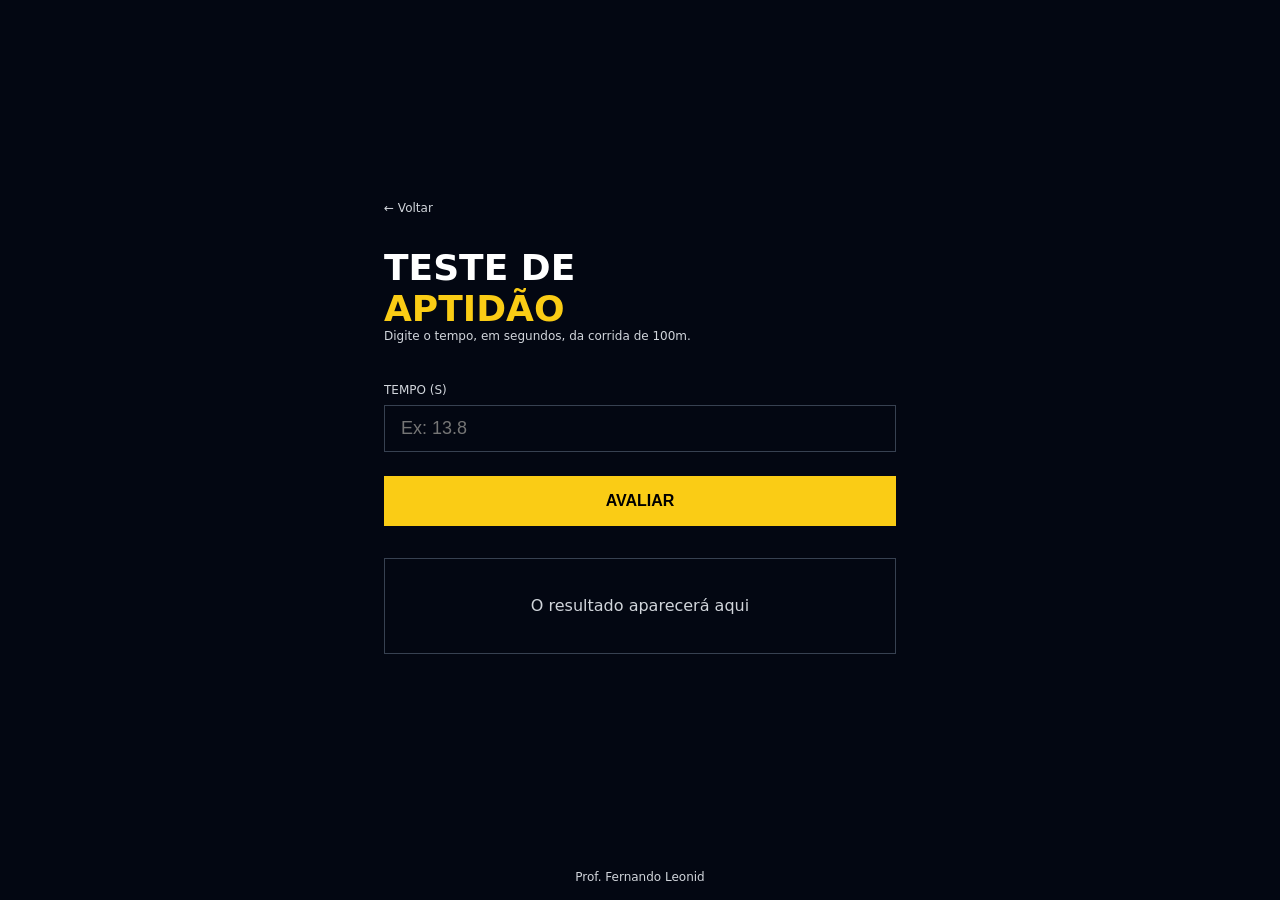
<file: 01-teste-aptidao/index.html>
<!DOCTYPE html>
<html lang="pt-BR">

<head>
  <meta charset="UTF-8" />
  <meta name="viewport" content="width=device-width, initial-scale=1.0" />
  <title>Teste de Aptidão</title>
  <link rel="stylesheet" href="style.css" />
  <script src="./app.js"></script>
</head>

<body>
  <main>
    <div class="conteudo">
      <a href="../index.html" class="voltar">← Voltar</a>

      <h1>
        Teste de <span>Aptidão</span>
      </h1>
      <p class="descricao">
        Digite o tempo, em segundos, da corrida de 100m.
      </p>

      <label>Tempo (s)</label>
      <input id="tempo" type="number" placeholder="Ex: 13.8 "/>

      <button onclick="avaliar()">Avaliar</button>

      <div id="resultado" class="resultado">
        O resultado aparecerá aqui
      </div>
    </div>
  </main>

  <footer>
    <p>Prof. Fernando Leonid</p>
  </footer>
</body>

</html>
</file>
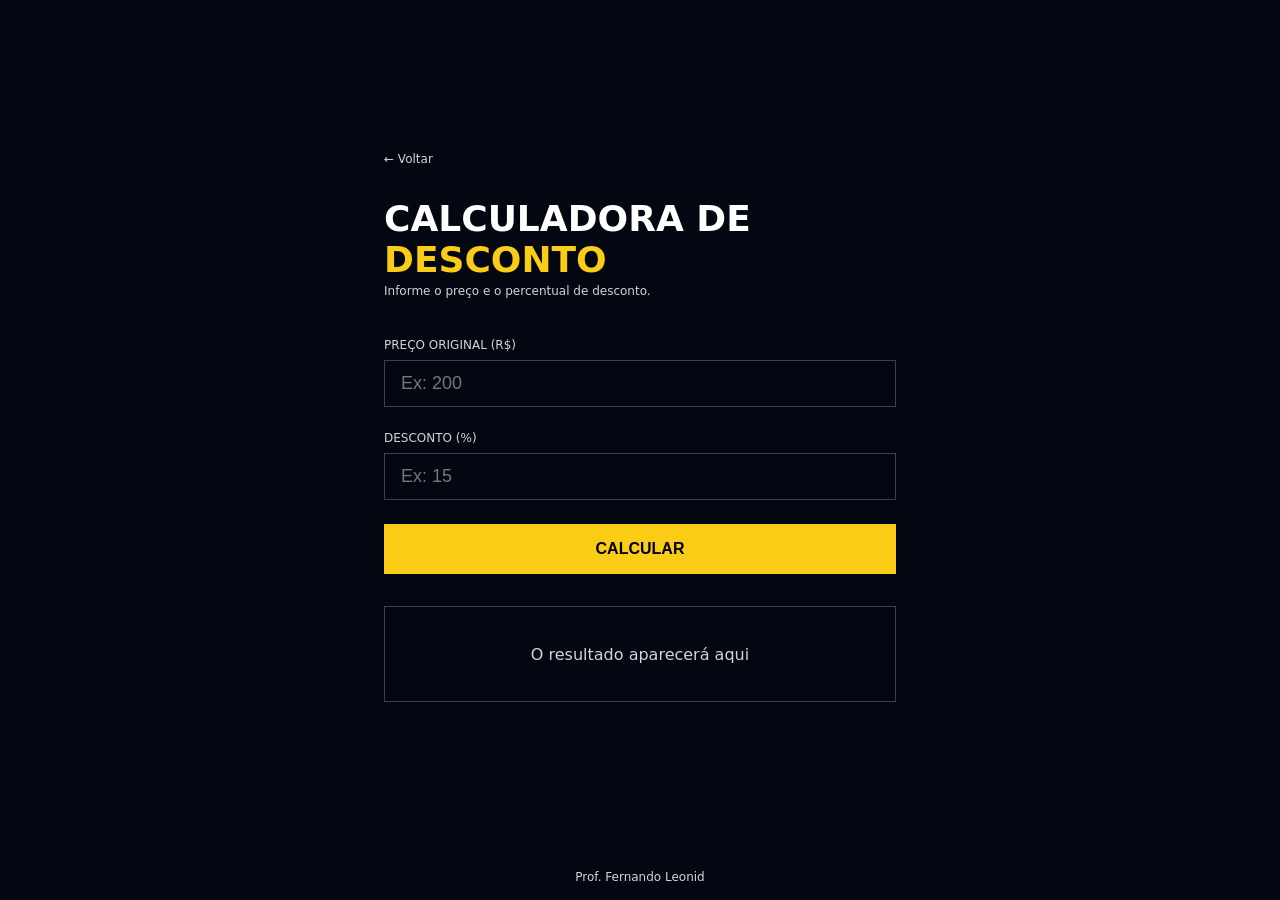
<file: 02-calculadora-desconto/index.html>
<!DOCTYPE html>
<html lang="pt-BR">

<head>
  <meta charset="UTF-8" />
  <meta name="viewport" content="width=device-width, initial-scale=1.0" />
  <title>Calculadora de Desconto</title>
  <script src="app.js"defer></script>
  <link rel="stylesheet" href="style.css" />
</head>

<body>

  <main>
    <div class="conteudo">

      <a href="../index.html" class="voltar">← Voltar</a>

      <h1>Calculadora de <span>Desconto</span></h1>
      <p class="descricao">Informe o preço e o percentual de desconto.</p>

      <label>Preço Original (R$)</label>
      <input id="preco" type="number" placeholder="Ex: 200" />

      <label>Desconto (%)</label>
      <input id="desconto" type="number" placeholder="Ex: 15" />

      <button onclick="calcularDesconto()">Calcular</button>

      <div id="resultado" class="resultado">
        O resultado aparecerá aqui
      </div>

    </div>
  </main>

  <footer>
    <p>Prof. Fernando Leonid</p>
  </footer>

</body>

</html>
</file>
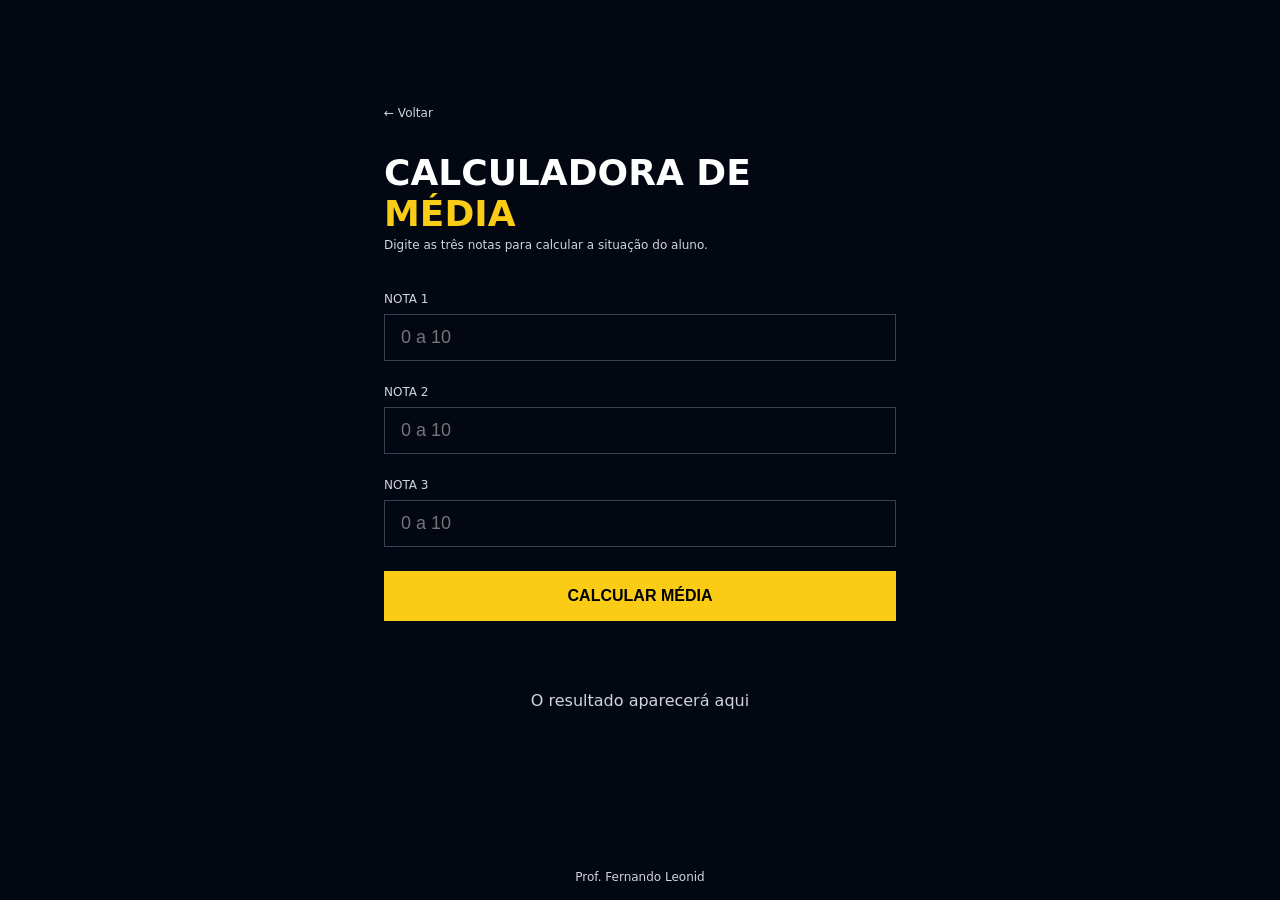
<file: 03-calculadora-media/index.html>
<!DOCTYPE html>
<html lang="pt-BR">

<head>
  <meta charset="UTF-8" />
  <meta name="viewport" content="width=device-width, initial-scale=1.0" />
  <title>Calculadora de Média</title>
  <script src="./app.js " defer></script>
  <link rel="stylesheet" href="style.css" />
</head>

<body>

  <main>
    <div class="conteudo">

      <a href="../index.html" class="voltar">← Voltar</a>

      <h1>
        Calculadora de
        <span>Média</span>
      </h1>
      <p class="descricao">Digite as três notas para calcular a situação do aluno.</p>

      <label>Nota 1</label>
      <input id="nota1" type="number" placeholder="0 a 10" />

      <label>Nota 2</label>
      <input id="nota2" type="number" placeholder="0 a 10" />

      <label>Nota 3</label>
      <input id="nota3" type="number" placeholder="0 a 10" />

      <button onclick="calcularMedia()">Calcular Média</button>

      <div id="resultado" class="resultado">
        O resultado aparecerá aqui
      </div>

    </div>
  </main>

  <footer>
    <p>Prof. Fernando Leonid</p>
  </footer>

</body>

</html>
</file>
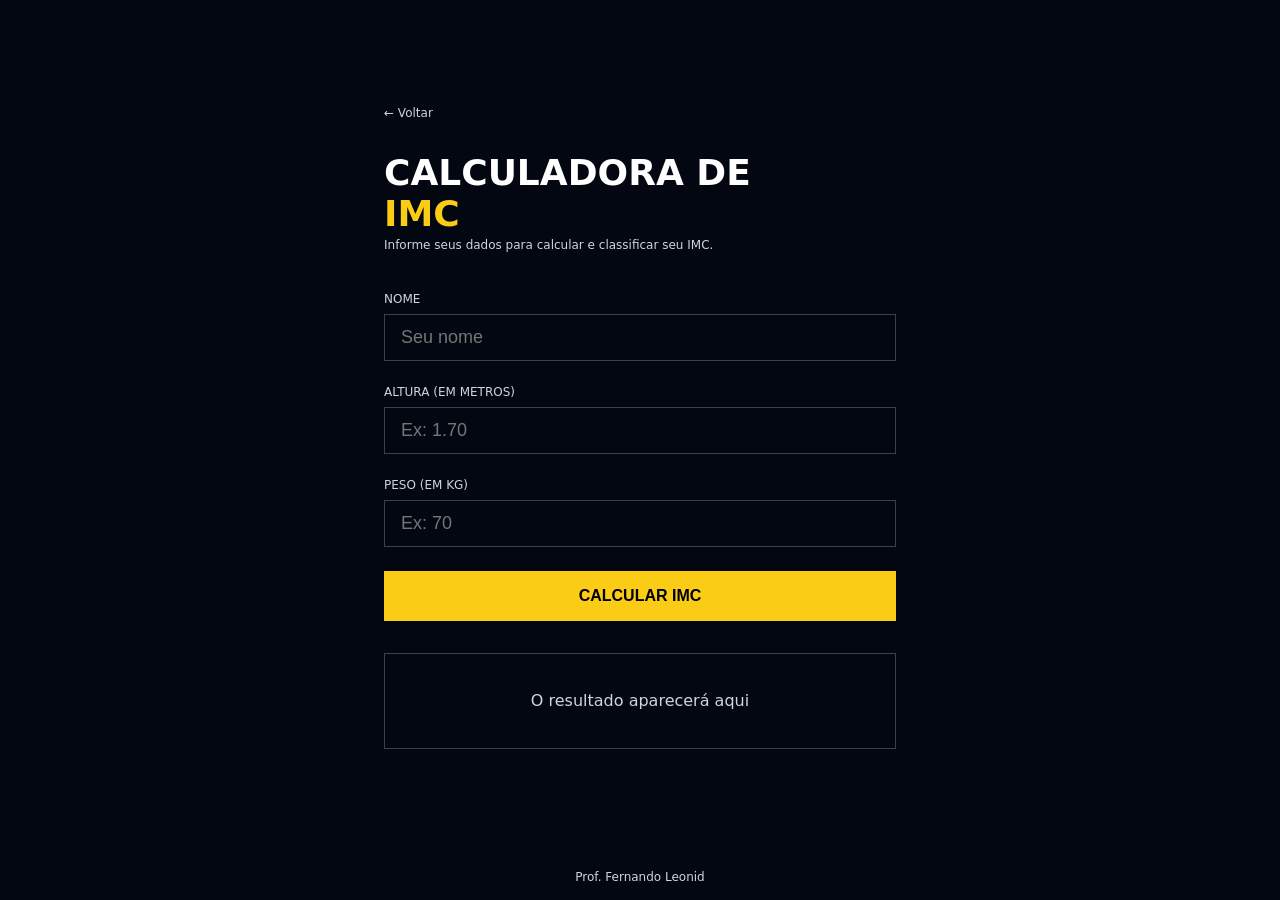
<file: 04-calculadora-imc/index.html>
<!DOCTYPE html>
<html lang="pt-BR">

<head>
  <meta charset="UTF-8" />
  <meta name="viewport" content="width=device-width, initial-scale=1.0" />
  <title>Calculadora de IMC</title>
  <link rel="stylesheet" href="style.css" />
  <script src="./app.js" defer></script>
</head>

<body>

  <main>
    <div class="conteudo">

      <a href="../index.html" class="voltar">← Voltar</a>

      <h1>
        Calculadora de
        <span>IMC</span>
      </h1>
      <p class="descricao">Informe seus dados para calcular e classificar seu IMC.</p>

      <label>Nome</label>
      <input id="nomeUser" type="text" placeholder="Seu nome" />

      <label>Altura (em metros)</label>
      <input id="altura" type="number" placeholder="Ex: 1.70" step="0.01" />

      <label>Peso (em kg)</label>
      <input id="peso" type="number" placeholder="Ex: 70" />

      <button onclick="calcularIMC()">Calcular IMC</button>

      <div id="resultado" class="resultado">
        O resultado aparecerá aqui
      </div>

    </div>
  </main>

  <footer>
    <p>Prof. Fernando Leonid</p>
  </footer>

</body>

</html>
</file>
<file: 01-teste-aptidao/style.css>
* {
  margin: 0;
  padding: 0;
  box-sizing: border-box;
}

body {
  background-color: #030712;
  min-height: 100vh;
  display: flex;
  flex-direction: column;
  font-family: system-ui, sans-serif;
}

main {
  flex: 1;
  display: flex;
  align-items: center;
  justify-content: center;
  padding: 2rem;
}

.conteudo {
  width: 100%;
  max-width: 32rem;
}

.voltar {
  display: block;
  margin-bottom: 2rem;
  color: #d1d5db;
  font-size: 0.75rem;
  text-decoration: none;
  transition: color 0.2s;
}

.voltar:hover {
  color: #facc15;
}

h1 {
  display: flex;
  flex-direction: column;
  font-size: 2.25rem;
  font-weight: 900;
  color: #fff;
  text-transform: uppercase;
}

h1 span {
  color: #facc15;
}

.descricao {
  margin-bottom: 2.5rem;
  color: #d1d5db;
  font-size: 0.75rem;
}

label {
  display: block;
  margin-bottom: 0.5rem;
  color: #d1d5db;
  font-size: 0.75rem;
  text-transform: uppercase;
}

input {
  width: 100%;
  padding: 0.75rem 1rem;
  margin-bottom: 1.5rem;
  color: #fff;
  font-size: 1.125rem;
  background: transparent;
  border: 1px solid #374151;
  outline: none;
  transition: border-color 0.2s;
}

input:focus {
  border-color: #facc15;
}

button {
  width: 100%;
  padding: 1rem;
  margin-bottom: 2rem;
  color: #000;
  font-weight: 900;
  font-size: 1rem;
  background-color: #facc15;
  border: none;
  text-transform: uppercase;
  cursor: pointer;
  transition: background-color 0.2s;
}

button:hover {
  background-color: #fde047;
}

.resultado {
  display: flex;
  min-height: 6rem;
  padding: 1.5rem;
  text-align: center;
  color: #d1d5db;
  border: 1px solid #374151;
  align-items: center;
  justify-content: center;
}

.resultado.apto{
  border:  2px solid #14532d;
  box-shadow: 0 0 8px #14532d;
}

.resultado.nao-apto{
  border:  2px solid #7f1d1d;
  box-shadow: 0 0 8px #7f1d1d;
}

footer {
  display: flex;
  align-items: flex-end;
  justify-content: center;
}

footer p {
  color: #d1d5db;
  font-size: 0.75rem;
  text-align: center;
  padding: 1rem;
}
</file>
<file: 02-calculadora-desconto/style.css>
* {
  margin: 0;
  padding: 0;
  box-sizing: border-box;
}

body {
  background-color: #030712;
  min-height: 100vh;
  display: flex;
  flex-direction: column;
  font-family: system-ui, sans-serif;
}

main {
  flex: 1;
  display: flex;
  align-items: center;
  justify-content: center;
  padding: 2rem;
}

.conteudo {
  width: 100%;
  max-width: 32rem;
}

.voltar {
  display: block;
  margin-bottom: 2rem;
  color: #d1d5db;
  font-size: 0.75rem;
  text-decoration: none;
  transition: color 0.2s;
}

.voltar:hover {
  color: #facc15;
}

h1 {
  font-size: 2.25rem;
  font-weight: 900;
  color: #fff;
  text-transform: uppercase;
  margin-bottom: 0.25rem;
}

h1 span {
  color: #facc15;
}

.descricao {
  color: #d1d5db;
  font-size: 0.75rem;
  margin-bottom: 2.5rem;
}

label {
  display: block;
  margin-bottom: 0.5rem;
  color: #d1d5db;
  font-size: 0.75rem;
  text-transform: uppercase;
}

input {
  width: 100%;
  padding: 0.75rem 1rem;
  margin-bottom: 1.5rem;
  color: #fff;
  font-size: 1.125rem;
  background: transparent;
  border: 1px solid #374151;
  outline: none;
  transition: border-color 0.2s;
}

input:focus {
  border-color: #facc15;
}

button {
  width: 100%;
  padding: 1rem;
  margin-bottom: 2rem;
  color: #000;
  font-weight: 900;
  font-size: 1rem;
  background-color: #facc15;
  border: none;
  text-transform: uppercase;
  cursor: pointer;
  transition: background-color 0.2s;
}

button:hover {
  background-color: #fde047;
}

.resultado {
  display: flex;
  min-height: 6rem;
  padding: 1.5rem;
  text-align: center;
  color: #d1d5db;
  border: 1px solid #374151;
  align-items: center;
  justify-content: center;
}

.resultado.cincoporcento{
  border: 1px solid #14532d;
  box-shadow: 0 0 16px #14532d;
}

.resultado.dezporcento{
  border: 1px solid #713f12;
  box-shadow: 0 0 16px #713f12;

}

.resultado.acimadedez{
  border: 1px solid #7f1d1d;
  box-shadow: 0 0 16px #7f1d1d;
}

footer {
  display: flex;
  align-items: flex-end;
  justify-content: center;
}

footer p {
  color: #d1d5db;
  font-size: 0.75rem;
  text-align: center;
  padding: 1rem;
}
</file>
<file: 03-calculadora-media/style.css>
* {
  margin: 0;
  padding: 0;
  box-sizing: border-box;
}

body {
  background-color: #030712;
  min-height: 100vh;
  display: flex;
  flex-direction: column;
  font-family: system-ui, sans-serif;
}

main {
  flex: 1;
  display: flex;
  align-items: center;
  justify-content: center;
  padding: 2rem;
}

.conteudo {
  width: 100%;
  max-width: 32rem;
}

.voltar {
  display: block;
  margin-bottom: 2rem;
  color: #d1d5db;
  font-size: 0.75rem;
  text-decoration: none;
  transition: color 0.2s;
}

.voltar:hover {
  color: #facc15;
}

h1 {
  display: flex;
  flex-direction: column;
  font-size: 2.25rem;
  font-weight: 900;
  color: #fff;
  text-transform: uppercase;
  margin-bottom: 0.25rem;
}

h1 span {
  color: #facc15;
}

.descricao {
  color: #d1d5db;
  font-size: 0.75rem;
  margin-bottom: 2.5rem;
}

label {
  display: block;
  margin-bottom: 0.5rem;
  color: #d1d5db;
  font-size: 0.75rem;
  text-transform: uppercase;
}

input {
  width: 100%;
  padding: 0.75rem 1rem;
  margin-bottom: 1.5rem;
  color: #fff;
  font-size: 1.125rem;
  background: transparent;
  border: 1px solid #374151;
  outline: none;
  transition: border-color 0.2s;
}

input:focus {
  border-color: #facc15;
}

button {
  width: 100%;
  padding: 1rem;
  margin-bottom: 2rem;
  color: #000;
  font-weight: 900;
  font-size: 1rem;
  background-color: #facc15;
  border: none;
  text-transform: uppercase;
  cursor: pointer;
  transition: background-color 0.2s;
}

button:hover {
  background-color: #fde047;
}

.resultado {
  display: flex;
  min-height: 6rem;
  padding: 1.5rem;
  text-align: center;
  color: #d1d5db;
  border: 1px solid transparent;
  align-items: center;
  justify-content: center;
}

.resultado.aprovado {
  border: 1px solid #14532d;
}

.resultado.recuperacao {
  border: 1px solid #713f12;
}

.resultado.reprovado {
  border: 1px solid #7f1d1d;
}

footer {
  display: flex;
  align-items: flex-end;
  justify-content: center;
}

footer p {
  color: #d1d5db;
  font-size: 0.75rem;
  text-align: center;
  padding: 1rem;
}
</file>
<file: 04-calculadora-imc/style.css>
* {
  margin: 0;
  padding: 0;
  box-sizing: border-box;
}

body {
  background-color: #030712;
  min-height: 100vh;
  display: flex;
  flex-direction: column;
  font-family: system-ui, sans-serif;
}

main {
  flex: 1;
  display: flex;
  align-items: center;
  justify-content: center;
  padding: 2rem;
}

.conteudo {
  width: 100%;
  max-width: 32rem;
}

.voltar {
  display: block;
  margin-bottom: 2rem;
  color: #d1d5db;
  font-size: 0.75rem;
  text-decoration: none;
  transition: color 0.2s;
}

.voltar:hover {
  color: #facc15;
}

h1 {
  display: flex;
  flex-direction: column;
  font-size: 2.25rem;
  font-weight: 900;
  color: #fff;
  text-transform: uppercase;
  margin-bottom: 0.25rem;
}

h1 span {
  color: #facc15;
}

.descricao {
  color: #d1d5db;
  font-size: 0.75rem;
  margin-bottom: 2.5rem;
}

label {
  display: block;
  margin-bottom: 0.5rem;
  color: #d1d5db;
  font-size: 0.75rem;
  text-transform: uppercase;
}

input {
  width: 100%;
  padding: 0.75rem 1rem;
  margin-bottom: 1.5rem;
  color: #fff;
  font-size: 1.125rem;
  background: transparent;
  border: 1px solid #374151;
  outline: none;
  transition: border-color 0.2s;
}

input:focus {
  border-color: #facc15;
}

button {
  width: 100%;
  padding: 1rem;
  margin-bottom: 2rem;
  color: #000;
  font-weight: 900;
  font-size: 1rem;
  background-color: #facc15;
  border: none;
  text-transform: uppercase;
  cursor: pointer;
  transition: background-color 0.2s;
}

button:hover {
  background-color: #fde047;
}

.resultado {
  display: flex;
  min-height: 6rem;
  padding: 1.5rem;
  text-align: center;
  color: #d1d5db;
  border: 1px solid #374151;
  align-items: center;
  justify-content: center;
}

.resultado.abaixopeso{
  border: 1px solid #1e3a5f;
  box-shadow: 0 0 16px #1e3a5f;
}

.resultado.pesonormal{
  border: 1px solid #14532d;
  box-shadow: 0 0 16px #14532d;
}

.resultado.sobrepeso{
  border: 1px solid #713f12;
  box-shadow: 0 0 16px #713f12;
}

.resultado.obesidade1{
  border: 1px solid #7f1d1d;
  box-shadow: 0 0 16px #7f1d1d;
}

.resultado.obesidade2{
  border: 1px solid #6b0f0f;
  box-shadow: 0 0 16px #6b0f0f;
}

.resultado.obesidade3{
  border: 1px solid #450a0a;
  box-shadow: 0 0 16px #450a0a;
}

footer {
  display: flex;
  align-items: flex-end;
  justify-content: center;
}

footer p {
  color: #d1d5db;
  font-size: 0.75rem;
  text-align: center;
  padding: 1rem;
}
</file>
